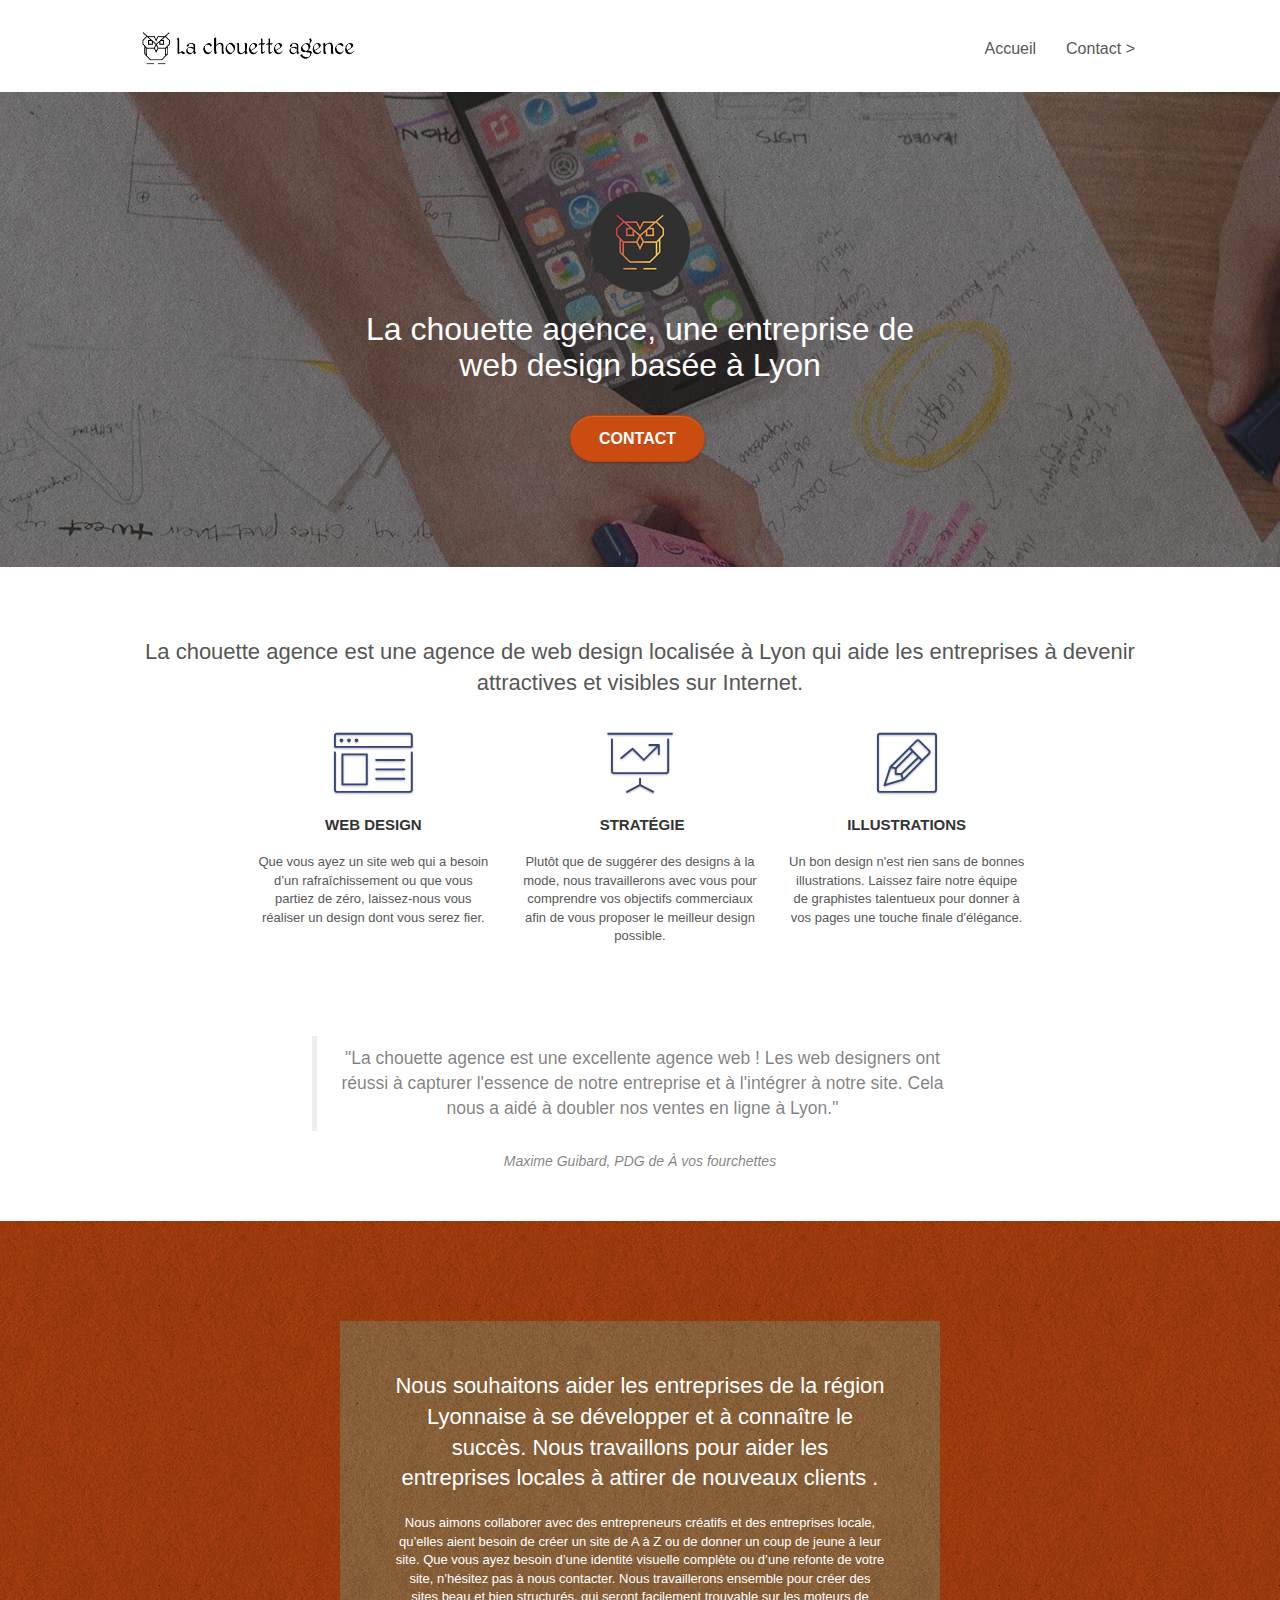
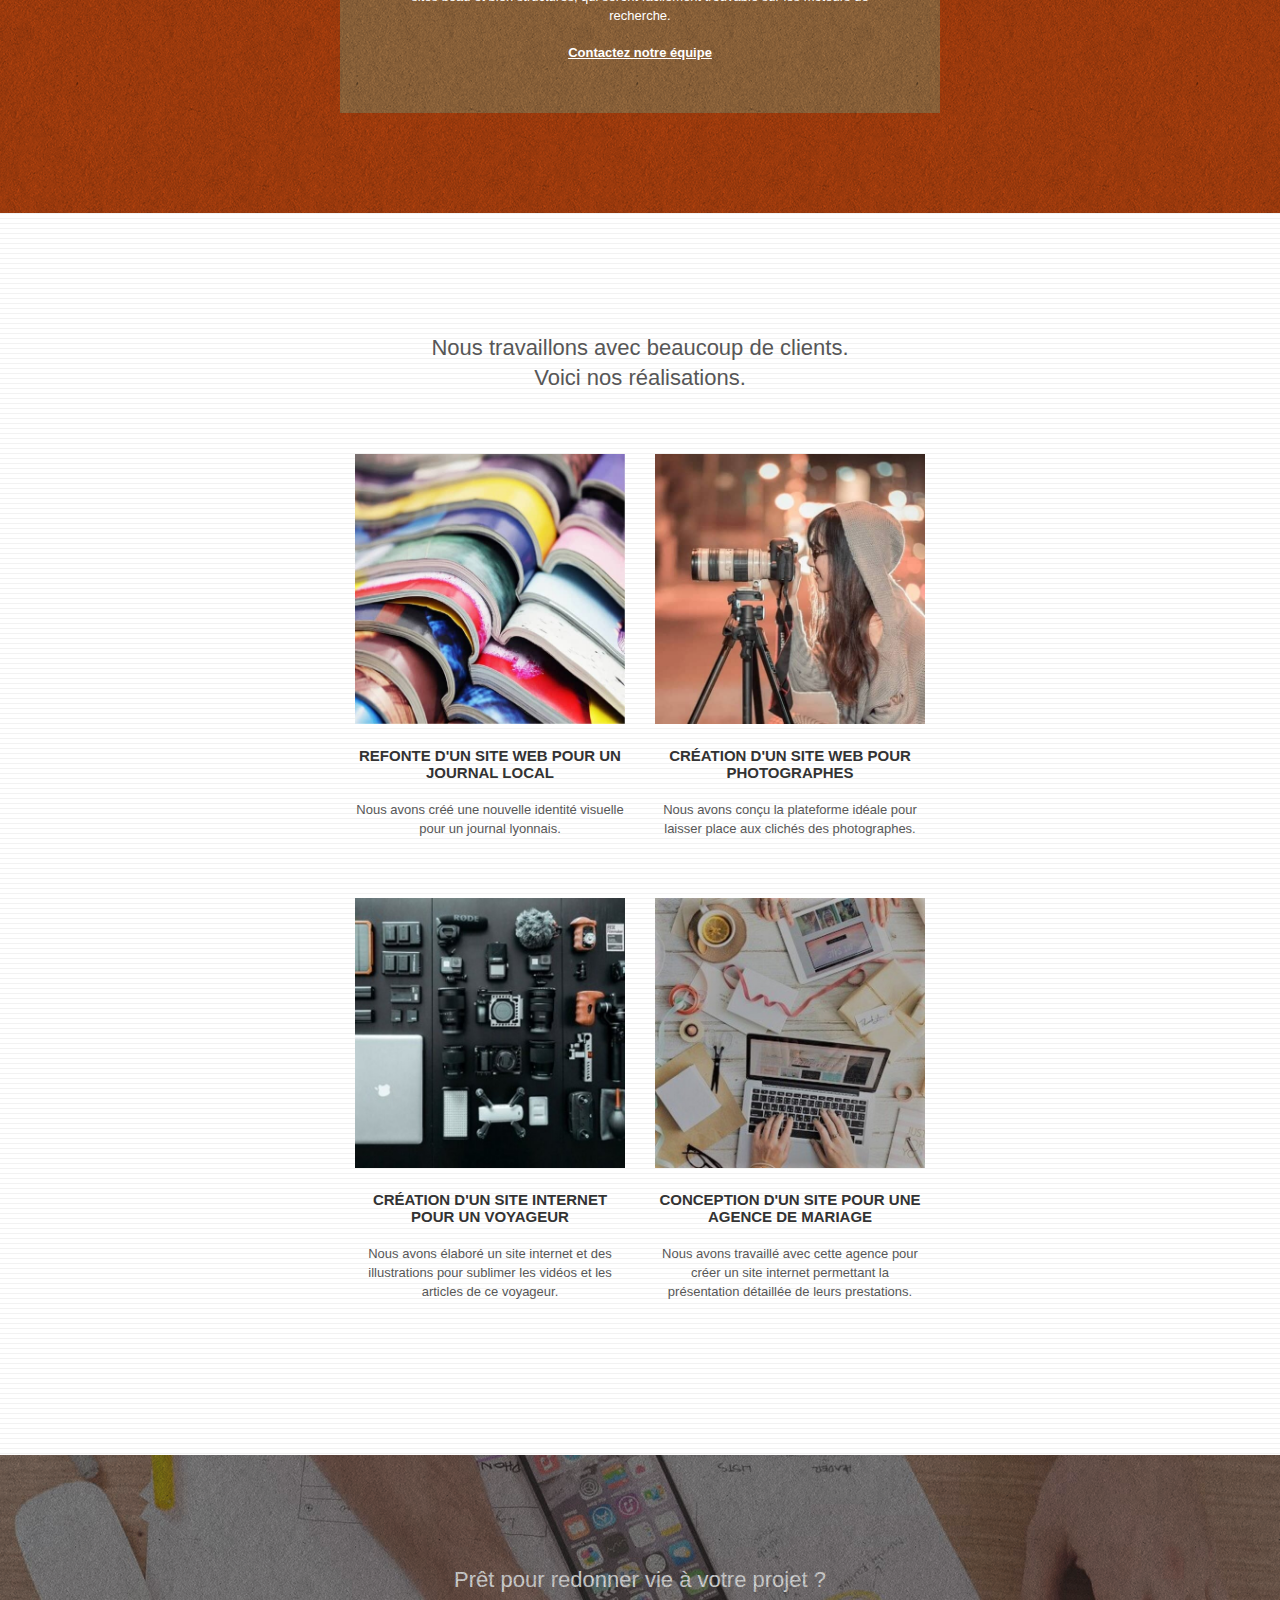
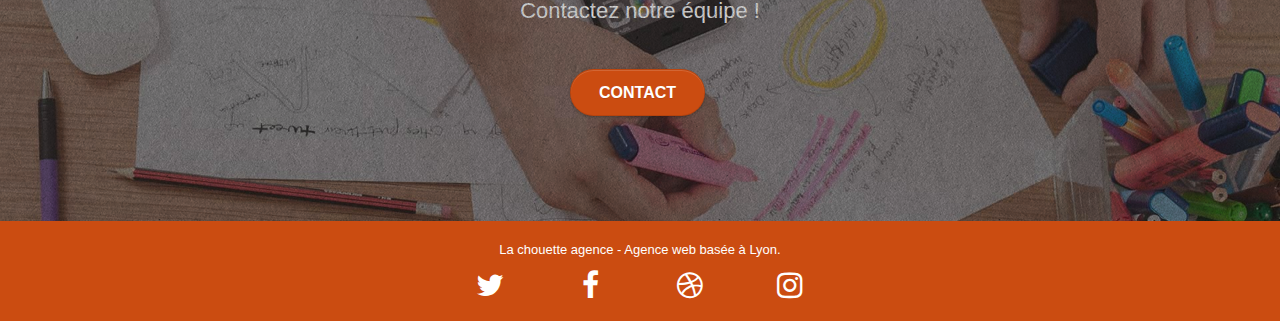
<file: index.html>
<!doctype html>
<html lang="fr">
<head>
    <meta charset="utf-8">
    <meta name="keywords" content="seo, google, site web, site internet, entreprise webdesign lyon">
    <meta name="description" content="La chouette agence est une agence de web design basée à Lyon qui aide les entreprises à devenir attractives et visibles sur Internet.">
    <meta name="viewport" content="width=device-width, initial-scale=1.0, viewport-fit=cover">
	<meta name="robots" content="index">
    <link rel="shortcut icon" type="image/png" href="favicon.jpg">
    
	<link rel="stylesheet" type="text/css" href="./css/bootstrap.css">
	<link rel="stylesheet" type="text/css" href="style-min.css">
	<link rel="stylesheet" type="text/css" href="./css/font-awesome.css">
	<link rel="stylesheet" type="text/css" href="./css/et-line.css">
	
    
	<script src="./js/jquery-2.1.0.js"></script>
	<script src="./js/bootstrap.js"></script>
	<script src="./js/blocs.js"></script>
	<script src="./js/jquery.touchSwipe.js" defer></script>
	<script src="./js/gmaps.js"></script>

    <title>La chouette agence</title>

    
<!-- Analytics -->
	<meta name="google-site-verification" content="bf71h6FOIvUP0wLx8f-jkW7mh7DHqp12vI35Y_paIuE" />
 
<!-- Analytics END -->
    
</head>
<body>
<!-- Principal conteneur -->
<div class="page-container">

<!-- bloc-0 -->
<header class="bloc bgc-white l-bloc " id="bloc-0">
	<div class="container bloc-sm">

		<nav class="navbar row">
			<div class="navbar-header">
				<a class="navbar-brand" href="index.html"><img src="img/la-chouette-agence-compresse.png" alt="logo la chouette agence" height="40" /></a>
				<button id="nav-toggle" type="button" class="ui-navbar-toggle navbar-toggle" data-toggle="collapse" data-target=".navbar-1">
					<span class="sr-only">Toggle navigation</span><span class="icon-bar"></span><span class="icon-bar"></span><span class="icon-bar"></span>
				</button>
			</div>
			<div class="collapse navbar-collapse navbar-1 special-dropdown-nav">
				<ul class="site-navigation nav navbar-nav">
					<li>
						<a href="index.html">Accueil</a>
					</li>
					<li>
					</li>
					<li>
						<a href="page2.html">Contact &gt;</a>
					</li>
				</ul>
			</div>
		</nav>
	</div>
</header>
<!-- bloc-0 END -->

<main>

	<!-- bloc-1-presentation -->
	<section class="bloc bgc-dark-slate-blue bg-banniere d-bloc bg-t-edge bloc-bg-texture texture-paper b-parallax" id="bloc-1-hero">
		<div class="container bloc-lg">
			<div class="row tight-width-whitespace">
				<div class="col-sm-12">
					<img src="img/logo-compresse.png" class="center-block image-resize-mode" width="100" alt="Logo chouette" />
					<h1 class="text-center hero-bloc-text tc-white ">
						La chouette agence, une entreprise de web design basée à Lyon
					</h1>
					<div class="text-center">
						<a href="page2.html" class="btn btn-lg btn-clean btn-rd cta-hero btn-atomic-tangerine" id="cta-hero">Contact</a>
					</div>
				</div>
			</div>
		</div>
	</section>
	<!-- bloc-1-presentation END -->

	<!-- bloc-2-services -->
	<section class="bloc bgc-white l-bloc" id="bloc-2-services">
		<div class="container bloc-md">
			<div class="row">
				<div class="col-sm-12 text-center">
					<h2>
					La chouette agence est une agence de web design localisée à Lyon qui aide les entreprises à devenir attractives et visibles sur Internet.
					</h2>
				</div>
			</div>
			<div class="row voffset-lg med-width-whitespace">
				<div class="col-sm-4">
					<div class="text-center">
						<span class="et-icon-browser sm-shadow icon-dark-slate-blue icons icon-lg"></span>
					</div>
					<h3 class="mg-md text-center">
						Web design
					</h3>
					<p class="text-center ">
						Que vous ayez un site web qui a besoin d&rsquo;un rafraîchissement ou que vous partiez de zéro, laissez-nous vous réaliser un design dont vous serez fier.
					</p>
				</div>
				<div class="col-sm-4">
					<div class="text-center">
						<span class="et-icon-presentation sm-shadow icon-dark-slate-blue icons icon-lg"></span>
					</div>
					<h3 class="mg-md text-center">
						&nbsp;Stratégie
					</h3>
					<p class="text-center ">
						Plutôt que de suggérer des designs à la mode, nous travaillerons avec vous pour comprendre vos objectifs commerciaux afin de vous proposer le meilleur design possible.<br>
					</p>
				</div>
				<div class="col-sm-4">
					<div class="text-center">
						<span class="et-icon-edit sm-shadow icon-dark-slate-blue icons icon-lg"></span>
					</div>
					<h3 class="mg-md text-center">
						Illustrations
					</h3>
					<p class="text-center ">
						Un bon design n'est rien sans de bonnes illustrations. Laissez faire notre équipe de graphistes talentueux pour donner à vos pages une touche finale d'élégance.
					</p>
				</div>
			</div>
			<div class="row voffset-lg voffset">
				<div class="col-xs-12 col-md-8 col-md-offset-2 text-center">
					<blockquote class="quote">
						"La chouette agence est une excellente agence web ! Les web designers ont réussi à capturer l'essence de notre entreprise et à l'intégrer à notre site. Cela nous a aidé à doubler nos ventes en ligne à Lyon."
					</blockquote>
					<cite>Maxime Guibard, PDG de À vos fourchettes</cite>

				</div>
			</div>
		</div>
	</section>
	<!-- bloc-2-services END -->

	<!-- bloc-3-what-i-do -->
	<section class="bloc tc-white bgc-atomic-tangerine bg-presentation d-bloc bloc-bg-texture texture-paper b-parallax" id="bloc-3-what-i-do">
		<div class="container bloc-lg">
			<div class="row tight-width-whitespace black-background">
				<div class="col-sm-12">
					<h2 class="mg-md text-center tc-white">
						Nous souhaitons aider les entreprises de la région Lyonnaise à se développer et à connaître le succès. Nous travaillons pour aider les entreprises locales à attirer de nouveaux clients .<br>
					</h2>
					<p class="text-center white">
						Nous aimons collaborer avec des entrepreneurs créatifs et des entreprises locale, qu’elles aient besoin de créer un site de A à Z ou de donner un coup de jeune à leur site. Que vous ayez besoin d’une identité visuelle complète ou d’une refonte de votre site, n’hésitez pas à nous contacter. Nous travaillerons ensemble pour créer des sites beau et bien structurés, qui seront facilement trouvable sur les moteurs de recherche. <br><br><a class="ltc-white bold-link" href="page2.html">Contactez notre équipe</a><br>
					</p>
				</div>
			</div>
		</div>
	</section>
	<!-- bloc-3-what-i-do END -->

	<!-- bloc-4-portfolio -->
	<section class="bloc bgc-white bg-lines-h2-bg bg-repeat l-bloc" id="bloc-4-portfolio">
		<div class="container bloc-lg">
			<div class="row">
				<div class="col-sm-12 text-center">
					<h2>Nous travaillons avec beaucoup de clients.<br>Voici nos réalisations.</h2>
				</div>
			</div>
			<div class="row tight-width-whitespace portfolio-row">
				<div class="col-sm-6">
					<a href="#" data-lightbox="img/1-compresse-570x570.jpg" data-gallery-id="gallery-1" data-caption="Refonte d'un site web pour un journal local" data-frame="snapshot-lb"><img src="img/1-compresse-570x570.jpg" alt="image d'une pile de magazines" class="img-responsive portfolio-thumb" /></a>
					<h3 class="mg-md text-center">
						Refonte d'un site web pour un journal local
					</h3>
					<p class="text-center">
						Nous avons créé une nouvelle identité visuelle pour un journal lyonnais.
					</p>
				</div>
				<div class="col-sm-6">
					<a href="#" data-lightbox="img/2-compresse-570x570.jpg" data-gallery-id="gallery-1" data-caption="Création d'un site web pour photographes" data-frame="snapshot-lb"><img src="img/2-compresse-570x570.jpg" class="img-responsive portfolio-thumb" alt="image d'une photographe" /></a>
					<h3 class="mg-md text-center">
						Création d'un site web pour photographes
					</h3>
					<p class="text-center">
						Nous avons conçu la plateforme idéale pour laisser place aux clichés des photographes.
					</p>
				</div>
			</div>
			<div class="row tight-width-whitespace portfolio-row">
				<div class="col-sm-6">
					<a href="#" data-lightbox="img/3-570x570.jpg" data-gallery-id="gallery-1" data-caption="Création d'un site internet pour un voyageur" data-frame="snapshot-lb"><img src="img/3-570x570.jpg" class="img-responsive portfolio-thumb" alt="image d'équipements de voyage"/></a>
					<h3 class="mg-md text-center">
						Création d'un site internet pour un voyageur
					</h3>
					<p class="text-center">
						Nous avons élaboré un site internet et des illustrations pour sublimer les vidéos et les articles de ce voyageur.
					</p>
				</div>
				<div class="col-sm-6">
					<a href="#" data-lightbox="img/4-570x570.jpg" data-gallery-id="gallery-1" data-caption="Conception d'un site pour une agence de mariage" data-frame="snapshot-lb"><img src="img/4-570x570.jpg" class="img-responsive portfolio-thumb" alt="image d'un plan de travail" /></a>
					<h3 class="mg-md text-center">
						Conception d'un site pour une agence de mariage
					</h3>
					<p class="text-center">
						Nous avons travaillé avec cette agence pour créer un site internet permettant la présentation détaillée de leurs prestations.
					</p>
				</div>
			</div>
		</div>
	</section>
	<!-- bloc-4-portfolio END -->

	<!-- bloc-5-cta -->
	<section class="bloc bgc-dark-slate-blue bg-banniere d-bloc bloc-bg-texture texture-paper" id="bloc-5-cta">
		<div class="container bloc-lg">
			<div class="row">
				<h2 class="mg-md text-center tc-white">
					Prêt pour redonner vie à votre projet ?<br>Contactez notre équipe !
				</h2>
				<div class="col-sm-12 text-center">
					<a href="page2.html" class="btn btn-atomic-tangerine btn-clean btn-rd btn-lg cta-hero">Contact</a>
				</div>
			</div>
		</div>
	</section>
	<!-- bloc-5-cta END -->

</main>

<!-- Footer - bloc-8 -->
<footer class="bloc bgc-atomic-tangerine d-bloc" id="bloc-8">
	<div class="container bloc-sm">
		<div class="row">
			<div class="col-sm-12">
				<p class="text-center white">
					La chouette agence - Agence web basée à Lyon.<br>
				</p>
				<div class="row row-no-gutters social">
					<div class="col-sm-3">
						<div class="text-center">
							<a class="social" href="index.html" title="Twitter"><span class="fa fa-twitter icon-md"></span></a>
						</div>
					</div>
					<div class="col-sm-3">
						<div class="text-center">
							<a class="social" href="index.html" title="Facebook"><span class="fa fa-facebook icon-md"></span></a>
						</div>
					</div>
					<div class="col-sm-3">
						<div class="text-center">
							<a class="social" href="index.html" title="Dribbble"><span class="fa fa-dribbble icon-md"></span></a>
						</div>
					</div>
					<div class="col-sm-3">
						<div class="text-center">
							<a class="social" href="index.html" title="Instagram"><span class="fa fa-instagram icon-md"></span></a>
						</div>
					</div>
				</div>
			</div>
		</div>
	</div>
</footer>
<!-- Footer - bloc-8 END -->

</div>
<!-- Principal conteneur END -->
    

</body>
</html>
</file>
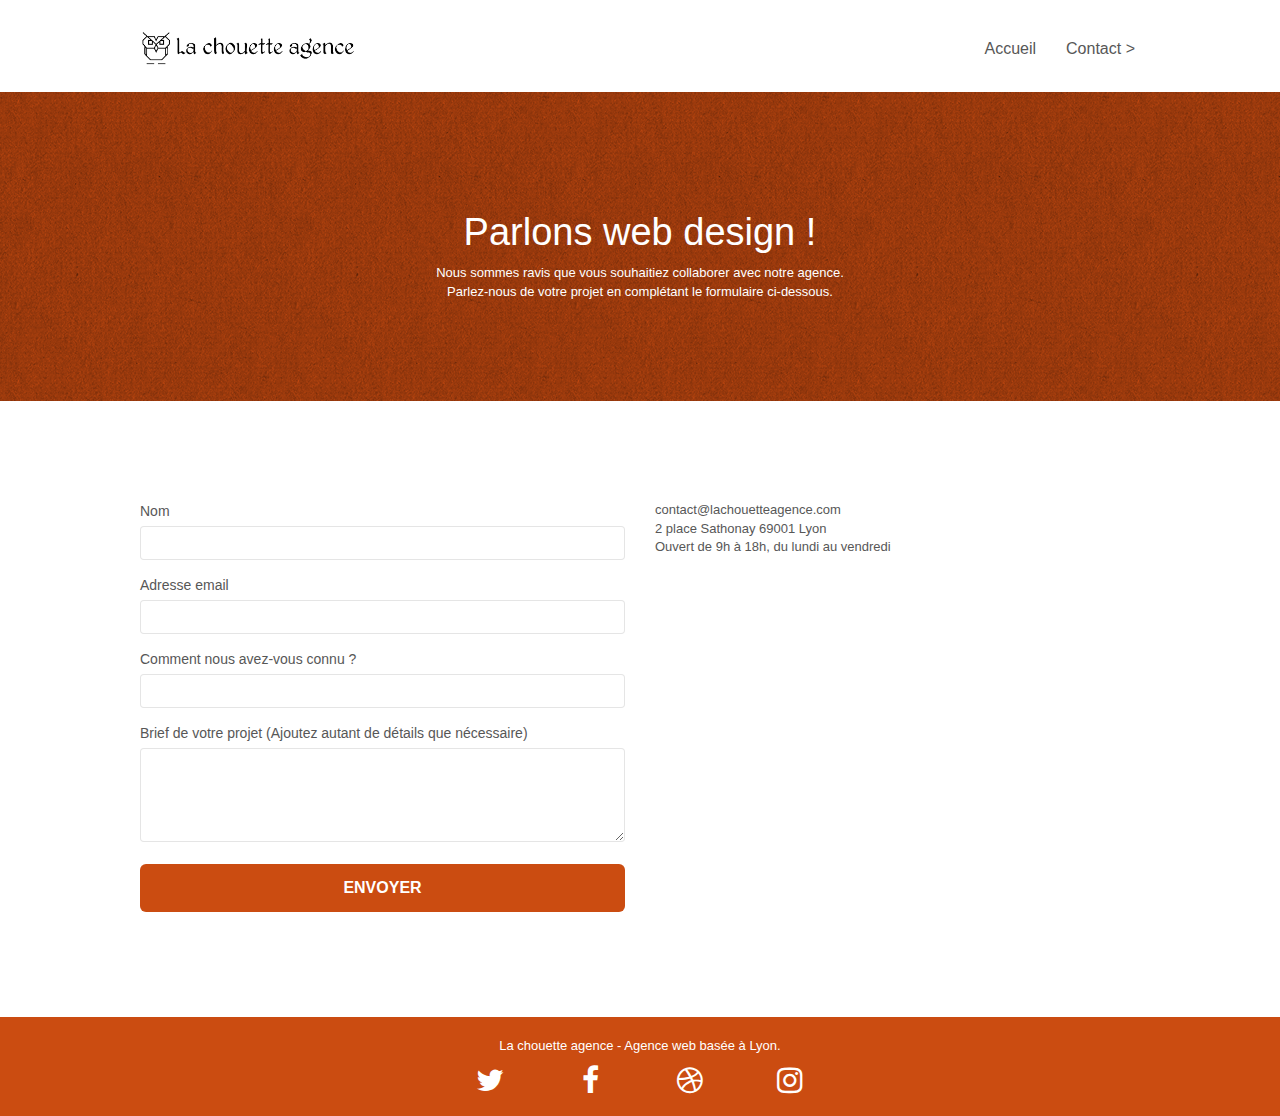
<file: page2.html>
<!doctype html>
<html lang="fr">
<head>
    <meta charset="utf-8">
    <meta name="keywords" content="">
    <meta name="description" content="Parlons web design ! Nous sommes ravis que vous souhaitiez collaborer avec notre agence. Parlez-nous de votre projet en complétant notre formulaire.">
    <meta name="viewport" content="width=device-width, initial-scale=1.0, viewport-fit=cover">
	<meta name="robots" content="index">
    <link rel="shortcut icon" type="image/png" href="favicon.jpg">
    
	<link rel="stylesheet" type="text/css" href="./css/bootstrap.css">
	<link rel="stylesheet" type="text/css" href="style-min.css">
	<link rel="stylesheet" type="text/css" href="./css/font-awesome.css">
	<link rel="stylesheet" type="text/css" href="./css/et-line.css">
	
    
	<script src="./js/jquery-2.1.0.js"></script>
	<script src="./js/bootstrap.js"></script>
	<script src="./js/blocs.js"></script>
	<script src="./js/jqBootstrapValidation.js"></script>
	<script src="./js/formHandler.js"></script>
    <title>Contact</title>

    
<!-- Analytics -->
 
<!-- Analytics END -->
    
</head>
<body>
<!-- Principal conteneur -->
<div class="page-container">


<!-- bloc-0 -->
<header class="bloc bgc-white l-bloc " id="bloc-0">
	<div class="container bloc-sm">
		<nav class="navbar row">
			<div class="navbar-header">
				<a class="navbar-brand" href="index.html"><img src="img/la-chouette-agence-compresse.png" alt="logo la chouette agence" height="40" /></a>
				<button id="nav-toggle" type="button" class="ui-navbar-toggle navbar-toggle" data-toggle="collapse" data-target=".navbar-1">
					<span class="sr-only">Toggle navigation</span><span class="icon-bar"></span><span class="icon-bar"></span><span class="icon-bar"></span>
				</button>
			</div>
			<div class="collapse navbar-collapse navbar-1 special-dropdown-nav">
				<ul class="site-navigation nav navbar-nav">
					<li>
						<a href="index.html">Accueil</a>
					</li>
					<li>
					</li>
					<li>
						<a href="page2.html">Contact &gt;</a>
					</li>
				</ul>
			</div>
		</nav>
	</div>
</header>
<!-- bloc-0 END -->

<main>

	<!-- bloc-6 -->
	<section class="bloc bg-dots-bg bg-repeat bgc-atomic-tangerine d-bloc bloc-bg-texture texture-paper" id="bloc-6">
		<div class="container bloc-lg">
			<div class="row">
				<div class="col-sm-12">
					<h1 class="text-center hero-bloc-text tc-white">
						Parlons web design !
					</h1>
					<p class="text-center mg-lg tc-white tight-width-whitespace">
						Nous sommes ravis que vous souhaitiez collaborer avec notre agence.<br>
						Parlez-nous de votre projet en complétant le formulaire ci-dessous.
					</p>
				</div>
			</div>
		</div>
	</section>
	<!-- bloc-6 END -->

	<!-- bloc-7 -->
	<section class="bloc bgc-white l-bloc" id="bloc-7">
		<div class="container bloc-lg">
			<div class="row">
				<div class="col-sm-6">
					<form id="form_1" novalidate success-msg="Your message has been sent." fail-msg="Sorry it seems that our mail server is not responding, Sorry for the inconvenience!">
						<div class="form-group">
							<label for="name">
								Nom
							</label>
							<input id="name" class="form-control" required />
						</div>
						<div class="form-group">
							<label for="email">
								Adresse email
							</label>
							<input id="email" class="form-control" type="email" required />
						</div>
						<div class="form-group">
							<label for="input_504">
								Comment nous avez-vous connu ?
							</label>
							<input class="form-control" type="email" required id="input_504" />
						</div>
						<div class="form-group">
							<label for="message">
								Brief de votre projet (Ajoutez autant de détails que nécessaire)<br>
							</label><textarea id="message" class="form-control" rows="4" cols="50" required></textarea>
						</div> 
						<button class="bloc-button btn btn-lg btn-block cta-hero btn-atomic-tangerine" type="submit">
							Envoyer
						</button>
					</form>
				</div>
				<div class="col-sm-6">
					<p>
						contact@lachouetteagence.com<br>2 place Sathonay 69001 Lyon<br>Ouvert de 9h à 18h, du lundi au vendredi<br>
					</p>
				</div>
			</div>
		</div>
	</section>
	<!-- bloc-7 END -->

</main>

<!-- ScrollToTop Button -->
<a class="bloc-button btn btn-d scrollToTop" onclick="scrollToTarget('1')"><span class="fa fa-chevron-up"></span></a>
<!-- ScrollToTop Button END-->


<!-- Footer - bloc-8 -->
<footer class="bloc bgc-atomic-tangerine d-bloc" id="bloc-8">
	<div class="container bloc-sm">
		<div class="row">
			<div class="col-sm-12">
				<p class="text-center white">
					La chouette agence - Agence web basée à Lyon.<br>
				</p>
				<div class="row row-no-gutters social">
					<div class="col-sm-3">
						<div class="text-center">
							<a class="social" href="index.html" title="Twitter"><span class="fa fa-twitter icon-md"></span></a>
						</div>
					</div>
					<div class="col-sm-3">
						<div class="text-center">
							<a class="social" href="index.html" title="Facebook"><span class="fa fa-facebook icon-md"></span></a>
						</div>
					</div>
					<div class="col-sm-3">
						<div class="text-center">
							<a class="social" href="index.html" title="Dribbble"><span class="fa fa-dribbble icon-md"></span></a>
						</div>
					</div>
					<div class="col-sm-3">
						<div class="text-center">
							<a class="social" href="index.html" title="Instagram"><span class="fa fa-instagram icon-md"></span></a>
						</div>
					</div>
				</div>
			</div>
		</div>
	</div>
</footer>
<!-- Footer - bloc-8 END -->

</div>
<!-- Principal conteneur END -->
    

</body>
</html>
</file>
<file: style-min.css>
body{margin:0;padding:0;background:#fff;overflow-x:hidden;-webkit-font-smoothing:antialiased;-moz-osx-font-smoothing:grayscale}a,button{transition:all .3s ease-in-out}a:hover{text-decoration:none;cursor:pointer}#page-loading-blocs-notifaction{position:fixed;top:0;bottom:0;width:100%;z-index:100000;background:#fff url(img/pageload-spinner.gif) no-repeat center center}.bloc{width:100%;clear:both;background:50% 50% no-repeat;padding:0 50px;-webkit-background-size:cover;-moz-background-size:cover;-o-background-size:cover;background-size:cover;position:relative}.bloc .container{padding-left:0;padding-right:0}.bloc-lg{padding:100px 50px}.bloc-md{padding:50px}.bloc-sm{padding:20px 50px}.bg-b-edge,.bg-bl-edge,.bg-br-edge,.bg-center,.bg-l-edge,.bg-r-edge,.bg-repeat,.bg-t-edge,.bg-tl-edge,.bg-tr-edge{-webkit-background-size:auto!important;-moz-background-size:auto!important;-o-background-size:auto!important;background-size:auto!important}.bg-repeat{background:repeat}.bg-t-edge{background:top no-repeat}.bloc-bg-texture::before{content:"";background-size:2px 2px;position:absolute;top:0;bottom:0;left:0;right:0}.texture-paper::before{background:url(img/texture-paper-compresse.png);background-size:280px 280px}.b-parallax{background-attachment:fixed}.d-bloc{color:rgba(255,255,255,.7)}.d-bloc button:hover{color:rgba(255,255,255,.9)}.d-bloc .icon-round,.d-bloc .icon-rounded,.d-bloc .icon-semi-rounded-a,.d-bloc .icon-semi-rounded-b,.d-bloc .icon-square{border-color:rgba(255,255,255,.9)}.d-bloc .divider-h span{border-color:rgba(255,255,255,.2)}.d-bloc .a-btn,.d-bloc .navbar a,.d-bloc .navbar-brand,.d-bloc a .icon-lg,.d-bloc a .icon-md,.d-bloc a .icon-sm,.d-bloc a .icon-xl,.d-bloc h1 a,.d-bloc h2 a,.d-bloc h3 a,.d-bloc h4 a,.d-bloc h5 a,.d-bloc h6 a,.d-bloc p a{color:#fff}.d-bloc .a-btn:hover,.d-bloc .navbar a:hover,.d-bloc .navbar-brand:hover,.d-bloc a:hover .icon-lg,.d-bloc a:hover .icon-md,.d-bloc a:hover .icon-sm,.d-bloc a:hover .icon-xl,.d-bloc h1 a:hover,.d-bloc h2 a:hover,.d-bloc h3 a:hover,.d-bloc h4 a:hover,.d-bloc h5 a:hover,.d-bloc h6 a:hover,.d-bloc p a:hover{color:#fff}.d-bloc .navbar-toggle .icon-bar{background:#fff}.d-bloc .btn-wire,.d-bloc .btn-wire:hover{color:#fff;border-color:#fff}.d-bloc .panel{color:rgba(0,0,0,.5)}.d-bloc .panel button:hover{color:rgba(0,0,0,.7)}.d-bloc .panel icon{border-color:rgba(0,0,0,.7)}.d-bloc .panel .divider-h span{border-color:rgba(0,0,0,.1)}.d-bloc .panel .a-btn{color:rgba(0,0,0,.6)}.d-bloc .panel .a-btn:hover{color:#000}.d-bloc .panel .btn-wire,.d-bloc .panel .btn-wire:hover{color:rgba(0,0,0,.7);border-color:rgba(0,0,0,.3)}.d-bloc .panel,.l-bloc{color:rgba(0,0,0,.5)}.d-bloc .panel button:hover,.l-bloc button:hover{color:rgba(0,0,0,.7)}.l-bloc .icon-round,.l-bloc .icon-rounded,.l-bloc .icon-semi-rounded-a,.l-bloc .icon-semi-rounded-b,.l-bloc .icon-square{border-color:rgba(0,0,0,.7)}.d-bloc .panel .divider-h span,.l-bloc .divider-h span{border-color:rgba(0,0,0,.1)}.d-bloc .panel .a-btn,.l-bloc .a-btn,.l-bloc .navbar a,.l-bloc .navbar-brand,.l-bloc a .icon-lg,.l-bloc a .icon-md,.l-bloc a .icon-sm,.l-bloc a .icon-xl,.l-bloc h1 a,.l-bloc h2 a,.l-bloc h3 a,.l-bloc h4 a,.l-bloc h5 a,.l-bloc h6 a,.l-bloc p a{color:rgba(0,0,0,.6)}.d-bloc .panel .a-btn:hover,.l-bloc .a-btn:hover,.l-bloc .navbar a:hover,.l-bloc .navbar-brand:hover,.l-bloc a:hover .icon-lg,.l-bloc a:hover .icon-md,.l-bloc a:hover .icon-sm,.l-bloc a:hover .icon-xl,.l-bloc h1 a:hover,.l-bloc h2 a:hover,.l-bloc h3 a:hover,.l-bloc h4 a:hover,.l-bloc h5 a:hover,.l-bloc h6 a:hover,.l-bloc p a:hover{color:#000}.l-bloc .navbar-toggle .icon-bar{color:rgba(0,0,0,.6)}.d-bloc .panel .btn-wire,.d-bloc .panel .btn-wire:hover,.l-bloc .btn-wire,.l-bloc .btn-wire:hover{color:rgba(0,0,0,.7);border-color:rgba(0,0,0,.3)}.voffset{margin-top:30px}.voffset-lg{margin-top:80px}.row-no-gutters{margin-right:0;margin-left:0}.row.row-no-gutters>[class*=" col-"],.row.row-no-gutters>[class^=col-]{padding-right:0;padding-left:0}#bloc-1-hero h1{font-size:32px}.navbar{margin-bottom:0;z-index:1}.navbar-brand{height:auto;padding:3px 15px;font-size:25px;font-weight:400;font-weight:600;line-height:44px}.navbar-brand img{max-height:200px;margin:0 5px 0 0;display:inline}.navbar-brand img[src$=svg]{min-width:100px}.nav-center .navbar-brand img{margin:0}.navbar .nav{padding-top:2px;margin-right:-16px;float:right;z-index:1}.nav>li{float:left;margin-top:4px;font-size:16px}.navbar-nav .open .dropdown-menu>li>a{text-align:inherit}.nav>li a:focus,.nav>li a:hover{background:0 0}.navbar-toggle{margin:10px 10px 0 0;border:0}.navbar-toggle:hover{background:0 0!important}.navbar-toggle .icon-bar{background-color:rgba(0,0,0,.5);width:26px}.nav-invert .navbar .nav{float:left}.nav-invert .navbar-brand,.nav-invert .navbar-header{float:right;position:relative;z-index:2}@media (min-width:768px){.site-navigation{position:absolute;top:50%;right:20px;transform:translate(0,-50%);-webkit-transform:translateY(-50%)}.nav>li .dropdown-menu a,.nav>li .dropdown-menu a:hover{color:#484848}.nav-invert .site-navigation{left:0;right:0}.nav-center{text-align:center}.nav-center .navbar-header{width:100%}.nav-center .nav>li,.nav-center .navbar-brand,.nav-center .navbar-header{float:none;display:inline-block}.nav-center .site-navigation{position:relative;width:100%;right:0;margin-right:0;margin-top:20px}.nav-center.mini-nav .navbar-toggle{float:none;margin:10px auto 0}}.nav>li>.dropdown a{background:0 0!important;display:block;padding:14px 15px}nav .caret{margin:0 5px}.dropdown-menu .dropdown-menu{top:-8px;left:100%}.dropdown-menu .dropmenu-flow-right{top:100%;left:0;margin-left:-1px;border-top-left-radius:0;border-top-right-radius:0}.dropdown-menu .dropdown span{border:4px solid #000;border-top-color:transparent;border-right-color:transparent;border-bottom-color:transparent;margin:6px -5px 0 0!important;float:right}.mg-md{margin-top:10px;margin-bottom:20px}.mg-lg{margin-top:10px;margin-bottom:40px}.btn{margin:0 5px 5px 0}.btn.pull-right{margin:0 0 5px 5px}.btn-d,.btn-d:focus,.btn-d:hover{color:#fff;background:rgba(0,0,0,.3)}button{outline:0!important}.btn-rd{border-radius:40px}.btn-clean{border:1px solid rgba(0,0,0,.08);border-bottom-color:rgba(0,0,0,.1);text-shadow:0 1px 0 rgba(0,0,1,.1);box-shadow:0 1px 3px rgba(0,0,1,.25),inset 0 1px 0 0 rgba(255,255,255,.15)}.icon-md{font-size:30px!important}.icon-lg{font-size:60px!important}.sm-shadow{text-shadow:0 1px 2px rgba(0,0,0,.3)}.panel-sq,.panel-sq .panel-footer,.panel-sq .panel-heading{border-radius:0}.panel-rd{border-radius:30px}.panel-rd .panel-heading{border-radius:29px 29px 0 0}.panel-rd .panel-footer{border-radius:0 0 29px 29px}.form-control{border-color:rgba(0,0,0,.1);box-shadow:none}.scrollToTop{width:40px;height:40px;position:fixed;bottom:20px;right:20px;opacity:0;z-index:500;transition:all .3s ease-in-out}.scrollToTop span{margin-top:6px}.showScrollTop{font-size:14px;opacity:1}a[data-lightbox]{position:relative;display:block;text-align:center}a[data-lightbox]:hover::before{content:"+";font-family:HelveticaNeue-Light,"Helvetica Neue Light","Helvetica Neue",Helvetica,Arial;font-size:32px;width:50px;height:50px;margin-left:-25px;border-radius:50%;background:rgba(0,0,0,.6);color:#fff;font-weight:100;z-index:1;position:absolute;top:50%;transform:translateY(-50%);-webkit-transform:translateY(-50%)}a[data-lightbox]:hover img{opacity:.6;-webkit-animation-fill-mode:none;animation-fill-mode:none}#lightbox-modal{display:flex;align-items:center}#lightbox-modal .modal-dialog{width:90%;max-width:900px;margin:0 auto 0}#lightbox-modal .modal-dialog img{max-height:90vh;margin:0 auto}.lightbox-caption{padding:20px;color:#fff;background:rgba(0,0,0,.5);position:absolute;left:15px;right:15px;bottom:5px}.close-lightbox{color:#fff;font-size:30px;position:absolute;top:20px;right:20px;z-index:20;background:rgba(0,0,0,.5);border:none;line-height:30px;padding:0 9px 5px;opacity:.3}.close-lightbox:hover,.next-lightbox:hover,.prev-lightbox:hover{opacity:1;color:#fff}.next-lightbox,.prev-lightbox{font-size:20px;color:rgba(255,255,255,.9);background:rgba(0,0,0,.5);transition:all .2s ease-in-out;position:absolute;top:45%;z-index:1;opacity:.4}.next-lightbox{padding:6px 8px 1px 13px;right:25px}.prev-lightbox{padding:6px 13px 1px 10px;left:25px}.snapshot-lb .modal-body{padding-bottom:45px}.snapshot-lb .lightbox-caption{padding:0;color:rgba(0,0,0,.5);background:0 0}.btn,a,h1,h2,h3,h4,h5,h6,label,p{font-family:helvetica;font-weight:400;color:#575757!important}.container{max-width:1000px}.hero-bloc-text{font-size:38px}.hero-bloc-text-sub{font-size:36px}.statement-bloc-text{line-height:26px;font-style:italic;font-size:20px;text-align:center;font-weight:lighter;max-width:520px;margin:auto auto auto auto}p{font-size:13px}.tight-width-whitespace{max-width:600px;margin:auto auto auto auto}.h1{font-size:20px;font-family:"Open Sans"}.cta-hero{margin-top:22px;color:#fff!important;text-transform:uppercase;padding:12px 28px 12px 28px;font-size:16px;font-weight:700}.social{max-width:400px;margin:auto auto auto auto}h2{font-size:22px;line-height:1.4em}h3{font-size:15px;text-transform:uppercase;font-weight:700;color:#333!important}.med-width-whitespace{max-width:800px;margin:auto auto auto auto;box-shadow:0 0 0 #000}h1{color:#333!important}h4{color:#333!important}.icons{margin-bottom:14px;margin-top:24px}.white{color:#fff!important}.portfolio-thumb{margin-bottom:24px}.portfolio-row{margin-bottom:44px;margin-top:50px}.avatar{box-shadow:0 4px 9px rgba(0,0,0,.3)}.black-background{background-color:rgba(165,147,99,.7);padding:40px 40px 40px 40px}.bold-link{font-weight:900;text-decoration:underline!important}.bgc-white{background-color:#fff}.bgc-dark-slate-blue{background-color:#364577}.bgc-atomic-tangerine{background-color:#cb4c11}.tc-white{color:#fff!important}.btn-atomic-tangerine{background:#cb4c11;color:#fff!important}.btn-atomic-tangerine:hover{background:#c27956!important;color:#fff!important}.ltc-white{color:#fff!important}.ltc-white:hover{color:#ccc!important}.ltc-atomic-tangerine{color:#f3976c!important}.ltc-atomic-tangerine:hover{color:#c27956!important}.icon-dark-slate-blue{color:#364577!important;border-color:#364577!important}.bg-dots-bg{background-image:url(img/dots-bg.png)}.bg-lines-h2-bg{background-image:url(img/lines-h2-bg.png)}.bg-banniere{background-image:url(img/la-chouette-agence-banniere-compresse.jpg)}.bg-presentation{background-image:url(img/image-de-presentation.jpg)}@media (max-width:1024px){.bloc{padding-left:20px;padding-right:20px}.bloc-tile-2.full-width-bloc .container,.bloc-tile-3.full-width-bloc .container,.bloc-tile-4.full-width-bloc .container,.bloc.full-width-bloc{padding-left:0;padding-right:0}}@media (max-width:992px) and (min-width:768px){.navbar .nav{max-width:80%}.nav-center.navbar .nav{max-width:100%}}@media only screen and (min-device-width:768px) and (max-device-width:1024px) and (orientation:landscape){.b-parallax{background-attachment:scroll}}@media only screen and (min-device-width:1024px) and (max-device-width:1366px) and (-webkit-min-device-pixel-ratio:1.5){.b-parallax{background-attachment:scroll}}@media (max-width:991px){.container{width:100%}.b-parallax{background-attachment:scroll}#hero-bloc,.page-container{overflow-x:hidden;position:relative}.bloc{padding-left:constant(safe-area-inset-left);padding-right:constant(safe-area-inset-right)}.bloc-group,.bloc-group .bloc{display:block;width:100%}.bloc-fill-screen .fill-bloc-bottom-edge,.bloc-fill-screen .fill-bloc-top-edge{padding:0 20px;padding-left:constant(safe-area-inset-left);padding-right:constant(safe-area-inset-right)}}@media (max-width:767px){.page-container{overflow-x:hidden;position:relative}#disqus_thread,h1,h2,h3,h4,h5,h6,p{padding-left:10px!important;padding-right:10px!important}.b-parallax{background-attachment:scroll}.navbar .nav{padding-top:0;border-top:1px solid rgba(0,0,0,.2);float:none!important}.navbar.row{margin-left:0;margin-right:0}.site-navigation{position:inherit;transform:none;-webkit-transform:none;-ms-transform:none}.nav>li{margin-top:0;border-bottom:1px solid rgba(0,0,0,.1);background:rgba(0,0,0,.05);text-align:left;padding-left:15px;width:100%}.nav>li:hover{background:rgba(0,0,0,.08)}.dropdown .dropdown a .caret{float:none;margin:5px 0 0 10px!important;border:4px solid #000;border-bottom-color:transparent;border-right-color:transparent;border-left-color:transparent}#hero-bloc .navbar .nav{background:rgba(0,0,0,.8)}#hero-bloc .navbar .nav a{color:rgba(255,255,255,.6)}.hero{padding:50px 0}.hero-nav{left:-1px;right:-1px}.navbar-collapse{padding:0;overflow-x:hidden;-webkit-box-shadow:none;box-shadow:none}.navbar-brand img{max-height:40px;width:auto}.nav-invert .navbar-header{float:none;width:100%}.nav-invert .navbar-toggle{float:left;margin-left:10px}.bloc{padding-left:0;padding-right:0}.bloc-lg,.bloc-xl,.bloc-xxl{padding:40px 0}.bloc-md,.bloc-sm{padding-left:0;padding-right:0}.bloc-fill-screen .fill-bloc-bottom-edge,.bloc-fill-screen .fill-bloc-top-edge,.bloc-tile-2 .container,.bloc-tile-3 .container,.bloc-tile-4 .container{padding-left:0;padding-right:0}.a-block{padding:0 10px}.btn-dwn{display:none}.voffset{margin-top:5px}.voffset-md{margin-top:20px}.voffset-lg{margin-top:30px}form{padding:5px}.close-lightbox{display:inline-block}.blocsapp-device-iphone5{background-size:216px 425px;padding-top:60px;width:216px;height:425px}.blocsapp-device-iphone5 img{width:180px;height:320px}}@media (max-width:400px){.bloc{padding-left:0;padding-right:0}}@media (max-width:767px){.bloc-mob-center-text{text-align:center}}
</file>
<file: css/et-line.css>
@font-face {
    font-family: et-line;
    src: url(../fonts/et-line.eot);
    src: url(../fonts/et-line.eot?#iefix) format('embedded-opentype'), url(../fonts/et-line.woff) format('woff'), url(../fonts/et-line.ttf) format('truetype'), url(../fonts/et-line.svg#et-line) format('svg');
    font-weight: 400;
    font-style: normal
}

.et-icon-adjustments,
.et-icon-alarmclock,
.et-icon-anchor,
.et-icon-aperture,
.et-icon-attachment,
.et-icon-bargraph,
.et-icon-basket,
.et-icon-beaker,
.et-icon-bike,
.et-icon-book-open,
.et-icon-briefcase,
.et-icon-browser,
.et-icon-calendar,
.et-icon-camera,
.et-icon-caution,
.et-icon-chat,
.et-icon-circle-compass,
.et-icon-clipboard,
.et-icon-clock,
.et-icon-cloud,
.et-icon-compass,
.et-icon-desktop,
.et-icon-dial,
.et-icon-document,
.et-icon-documents,
.et-icon-download,
.et-icon-dribbble,
.et-icon-edit,
.et-icon-envelope,
.et-icon-expand,
.et-icon-facebook,
.et-icon-flag,
.et-icon-focus,
.et-icon-gears,
.et-icon-genius,
.et-icon-gift,
.et-icon-global,
.et-icon-globe,
.et-icon-googleplus,
.et-icon-grid,
.et-icon-happy,
.et-icon-hazardous,
.et-icon-heart,
.et-icon-hotairballoon,
.et-icon-hourglass,
.et-icon-key,
.et-icon-laptop,
.et-icon-layers,
.et-icon-lifesaver,
.et-icon-lightbulb,
.et-icon-linegraph,
.et-icon-linkedin,
.et-icon-lock,
.et-icon-magnifying-glass,
.et-icon-map,
.et-icon-map-pin,
.et-icon-megaphone,
.et-icon-mic,
.et-icon-mobile,
.et-icon-newspaper,
.et-icon-notebook,
.et-icon-paintbrush,
.et-icon-paperclip,
.et-icon-pencil,
.et-icon-phone,
.et-icon-picture,
.et-icon-pictures,
.et-icon-piechart,
.et-icon-presentation,
.et-icon-pricetags,
.et-icon-printer,
.et-icon-profile-female,
.et-icon-profile-male,
.et-icon-puzzle,
.et-icon-quote,
.et-icon-recycle,
.et-icon-refresh,
.et-icon-ribbon,
.et-icon-rss,
.et-icon-sad,
.et-icon-scissors,
.et-icon-scope,
.et-icon-search,
.et-icon-shield,
.et-icon-speedometer,
.et-icon-strategy,
.et-icon-streetsign,
.et-icon-tablet,
.et-icon-target,
.et-icon-telescope,
.et-icon-toolbox,
.et-icon-tools,
.et-icon-tools-2,
.et-icon-trophy,
.et-icon-tumblr,
.et-icon-twitter,
.et-icon-upload,
.et-icon-video,
.et-icon-wallet,
.et-icon-wine {
    font-family: et-line;
    speak: none;
    font-style: normal;
    font-weight: 400;
    font-variant: normal;
    text-transform: none;
    line-height: 1;
    -webkit-font-smoothing: antialiased;
    -moz-osx-font-smoothing: grayscale;
    display: inline-block
}

.et-icon-mobile:before {
    content: "\e000"
}

.et-icon-laptop:before {
    content: "\e001"
}

.et-icon-desktop:before {
    content: "\e002"
}

.et-icon-tablet:before {
    content: "\e003"
}

.et-icon-phone:before {
    content: "\e004"
}

.et-icon-document:before {
    content: "\e005"
}

.et-icon-documents:before {
    content: "\e006"
}

.et-icon-search:before {
    content: "\e007"
}

.et-icon-clipboard:before {
    content: "\e008"
}

.et-icon-newspaper:before {
    content: "\e009"
}

.et-icon-notebook:before {
    content: "\e00a"
}

.et-icon-book-open:before {
    content: "\e00b"
}

.et-icon-browser:before {
    content: "\e00c"
}

.et-icon-calendar:before {
    content: "\e00d"
}

.et-icon-presentation:before {
    content: "\e00e"
}

.et-icon-picture:before {
    content: "\e00f"
}

.et-icon-pictures:before {
    content: "\e010"
}

.et-icon-video:before {
    content: "\e011"
}

.et-icon-camera:before {
    content: "\e012"
}

.et-icon-printer:before {
    content: "\e013"
}

.et-icon-toolbox:before {
    content: "\e014"
}

.et-icon-briefcase:before {
    content: "\e015"
}

.et-icon-wallet:before {
    content: "\e016"
}

.et-icon-gift:before {
    content: "\e017"
}

.et-icon-bargraph:before {
    content: "\e018"
}

.et-icon-grid:before {
    content: "\e019"
}

.et-icon-expand:before {
    content: "\e01a"
}

.et-icon-focus:before {
    content: "\e01b"
}

.et-icon-edit:before {
    content: "\e01c"
}

.et-icon-adjustments:before {
    content: "\e01d"
}

.et-icon-ribbon:before {
    content: "\e01e"
}

.et-icon-hourglass:before {
    content: "\e01f"
}

.et-icon-lock:before {
    content: "\e020"
}

.et-icon-megaphone:before {
    content: "\e021"
}

.et-icon-shield:before {
    content: "\e022"
}

.et-icon-trophy:before {
    content: "\e023"
}

.et-icon-flag:before {
    content: "\e024"
}

.et-icon-map:before {
    content: "\e025"
}

.et-icon-puzzle:before {
    content: "\e026"
}

.et-icon-basket:before {
    content: "\e027"
}

.et-icon-envelope:before {
    content: "\e028"
}

.et-icon-streetsign:before {
    content: "\e029"
}

.et-icon-telescope:before {
    content: "\e02a"
}

.et-icon-gears:before {
    content: "\e02b"
}

.et-icon-key:before {
    content: "\e02c"
}

.et-icon-paperclip:before {
    content: "\e02d"
}

.et-icon-attachment:before {
    content: "\e02e"
}

.et-icon-pricetags:before {
    content: "\e02f"
}

.et-icon-lightbulb:before {
    content: "\e030"
}

.et-icon-layers:before {
    content: "\e031"
}

.et-icon-pencil:before {
    content: "\e032"
}

.et-icon-tools:before {
    content: "\e033"
}

.et-icon-tools-2:before {
    content: "\e034"
}

.et-icon-scissors:before {
    content: "\e035"
}

.et-icon-paintbrush:before {
    content: "\e036"
}

.et-icon-magnifying-glass:before {
    content: "\e037"
}

.et-icon-circle-compass:before {
    content: "\e038"
}

.et-icon-linegraph:before {
    content: "\e039"
}

.et-icon-mic:before {
    content: "\e03a"
}

.et-icon-strategy:before {
    content: "\e03b"
}

.et-icon-beaker:before {
    content: "\e03c"
}

.et-icon-caution:before {
    content: "\e03d"
}

.et-icon-recycle:before {
    content: "\e03e"
}

.et-icon-anchor:before {
    content: "\e03f"
}

.et-icon-profile-male:before {
    content: "\e040"
}

.et-icon-profile-female:before {
    content: "\e041"
}

.et-icon-bike:before {
    content: "\e042"
}

.et-icon-wine:before {
    content: "\e043"
}

.et-icon-hotairballoon:before {
    content: "\e044"
}

.et-icon-globe:before {
    content: "\e045"
}

.et-icon-genius:before {
    content: "\e046"
}

.et-icon-map-pin:before {
    content: "\e047"
}

.et-icon-dial:before {
    content: "\e048"
}

.et-icon-chat:before {
    content: "\e049"
}

.et-icon-heart:before {
    content: "\e04a"
}

.et-icon-cloud:before {
    content: "\e04b"
}

.et-icon-upload:before {
    content: "\e04c"
}

.et-icon-download:before {
    content: "\e04d"
}

.et-icon-target:before {
    content: "\e04e"
}

.et-icon-hazardous:before {
    content: "\e04f"
}

.et-icon-piechart:before {
    content: "\e050"
}

.et-icon-speedometer:before {
    content: "\e051"
}

.et-icon-global:before {
    content: "\e052"
}

.et-icon-compass:before {
    content: "\e053"
}

.et-icon-lifesaver:before {
    content: "\e054"
}

.et-icon-clock:before {
    content: "\e055"
}

.et-icon-aperture:before {
    content: "\e056"
}

.et-icon-quote:before {
    content: "\e057"
}

.et-icon-scope:before {
    content: "\e058"
}

.et-icon-alarmclock:before {
    content: "\e059"
}

.et-icon-refresh:before {
    content: "\e05a"
}

.et-icon-happy:before {
    content: "\e05b"
}

.et-icon-sad:before {
    content: "\e05c"
}

.et-icon-facebook:before {
    content: "\e05d"
}

.et-icon-twitter:before {
    content: "\e05e"
}

.et-icon-googleplus:before {
    content: "\e05f"
}

.et-icon-rss:before {
    content: "\e060"
}

.et-icon-tumblr:before {
    content: "\e061"
}

.et-icon-linkedin:before {
    content: "\e062"
}

.et-icon-dribbble:before {
    content: "\e063"
}
</file>
